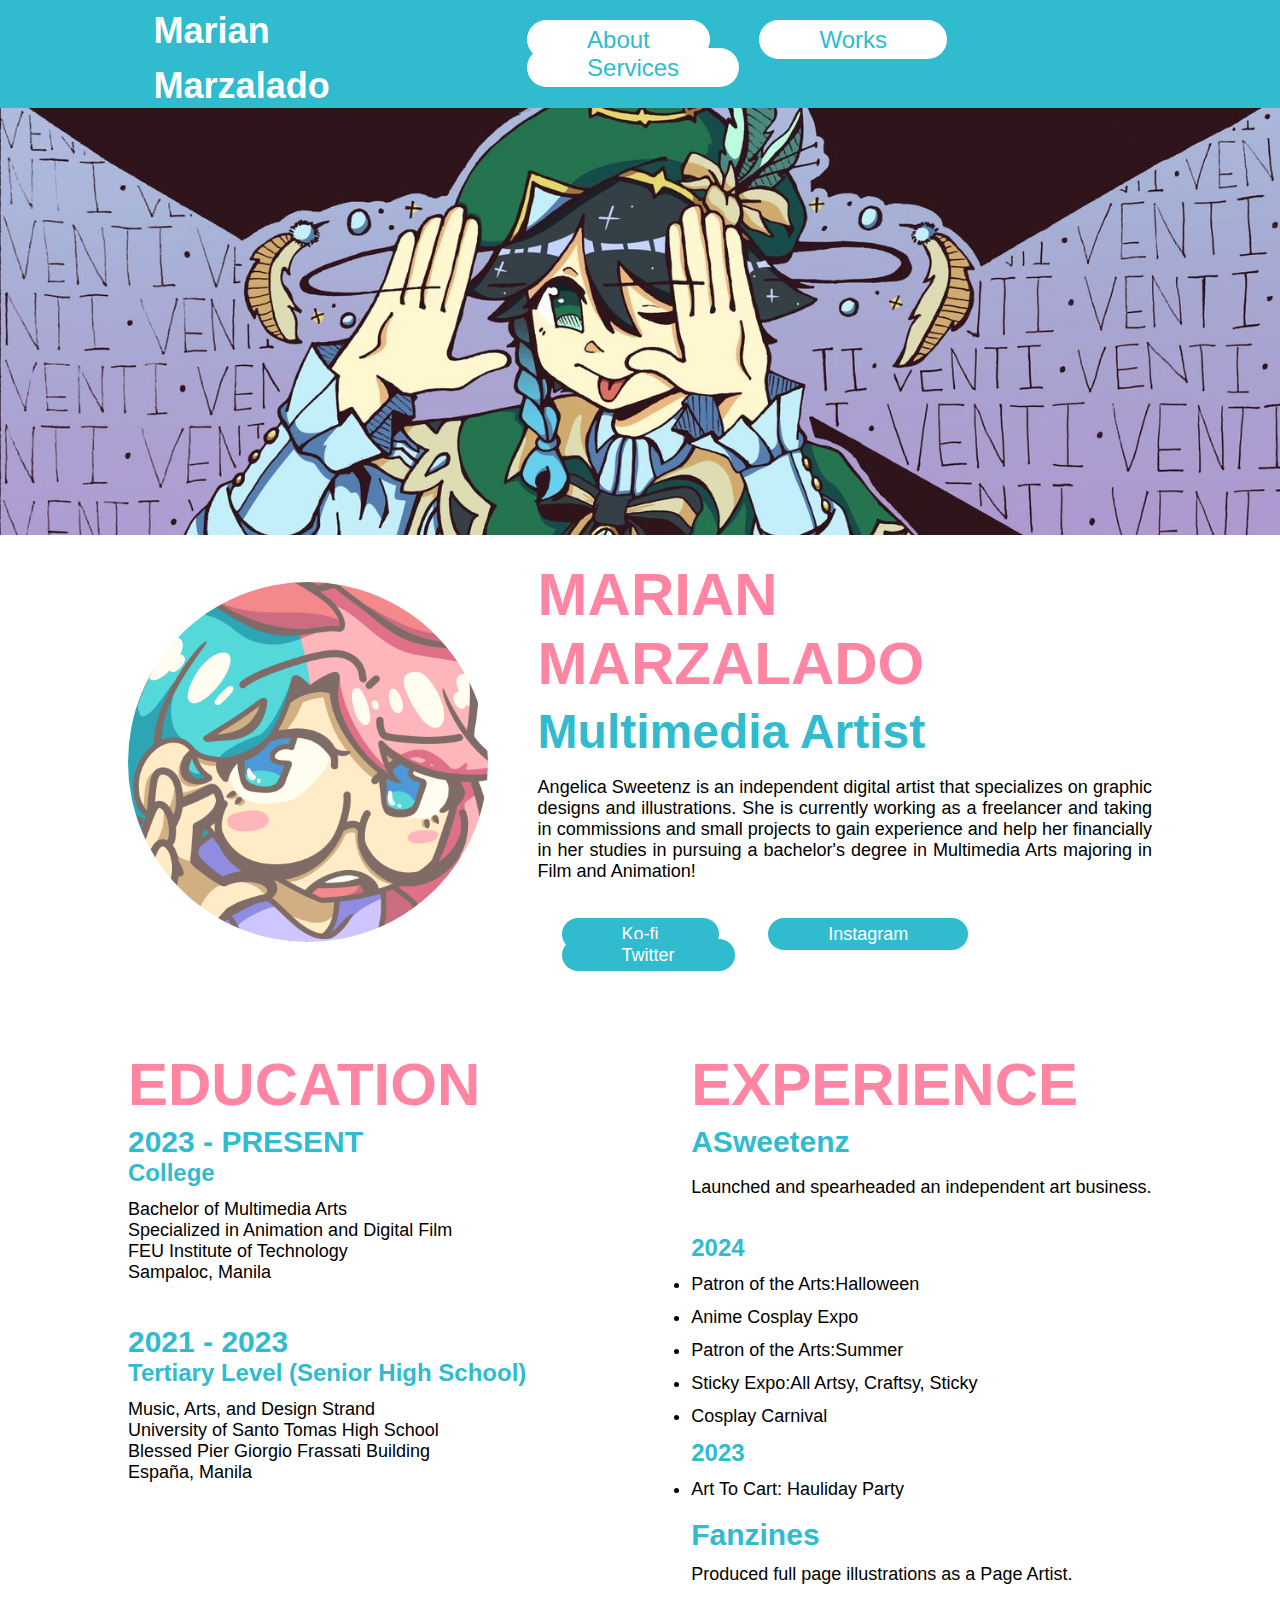
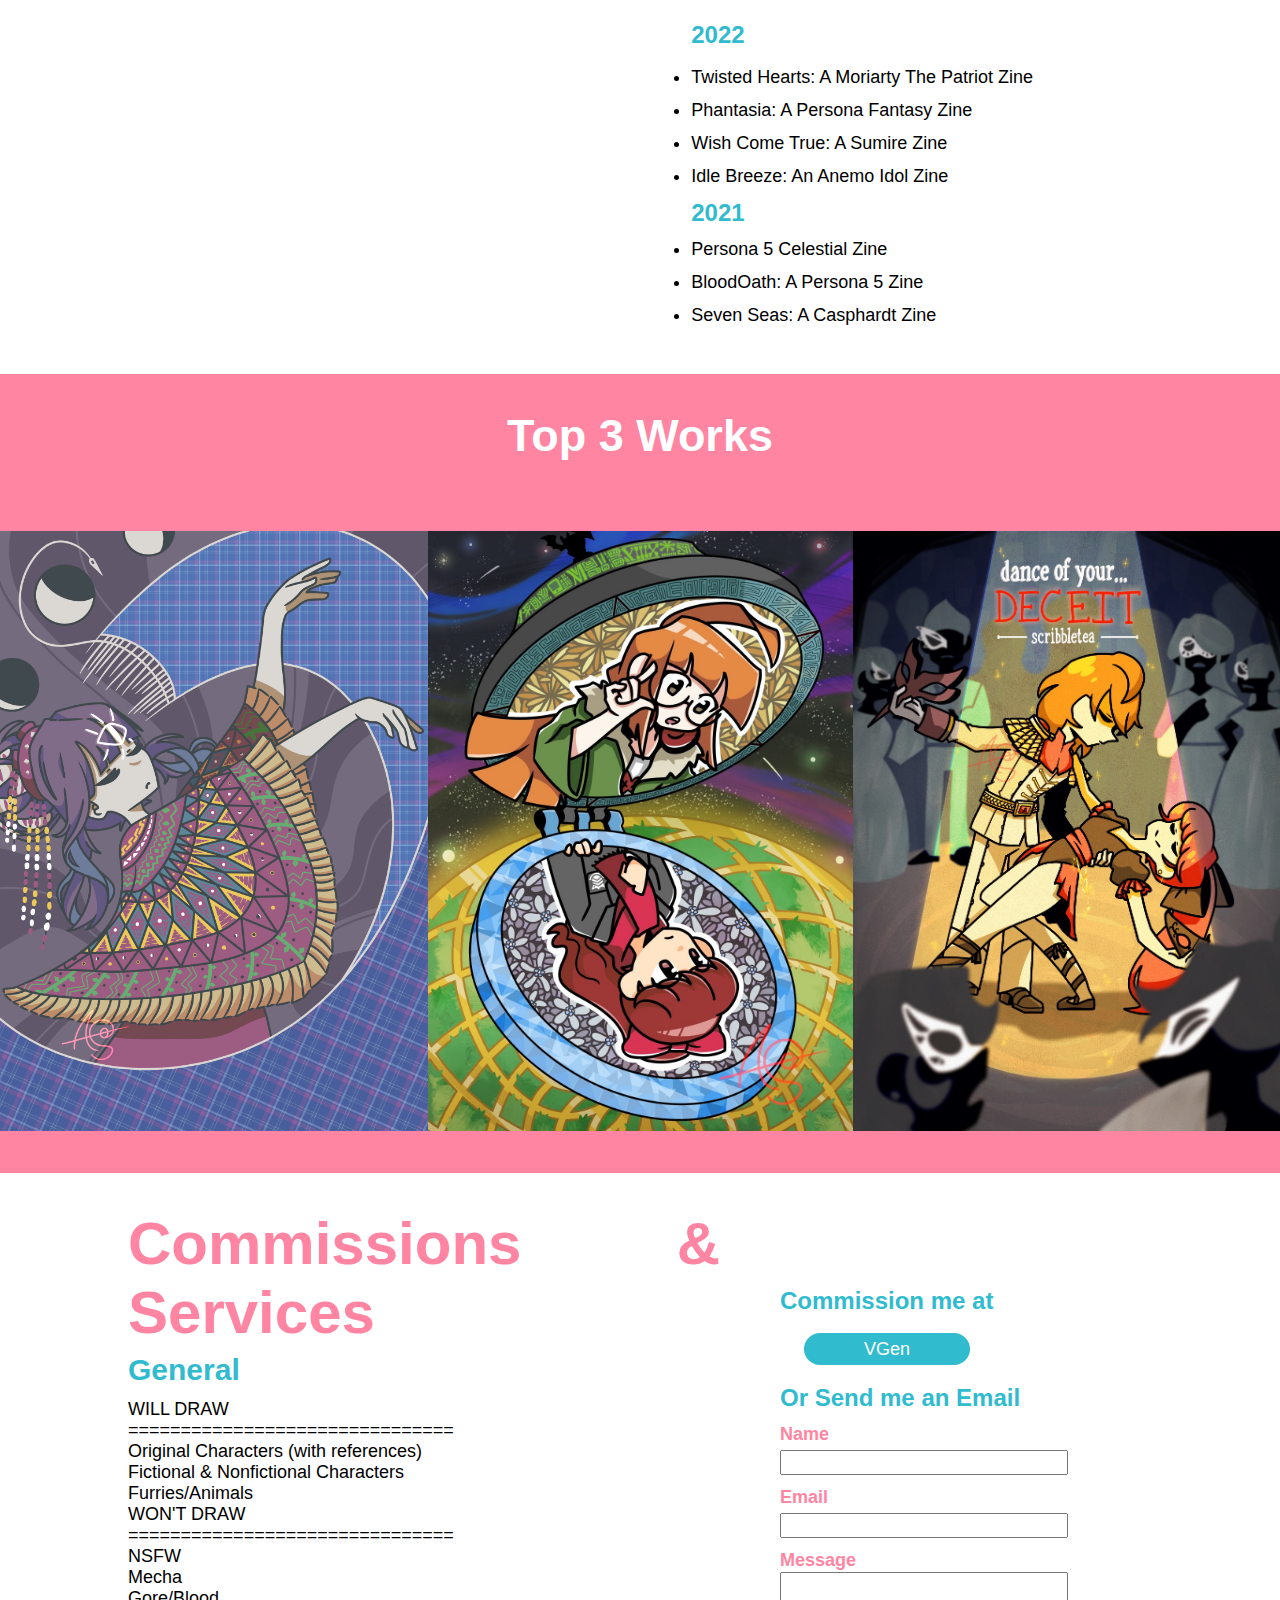
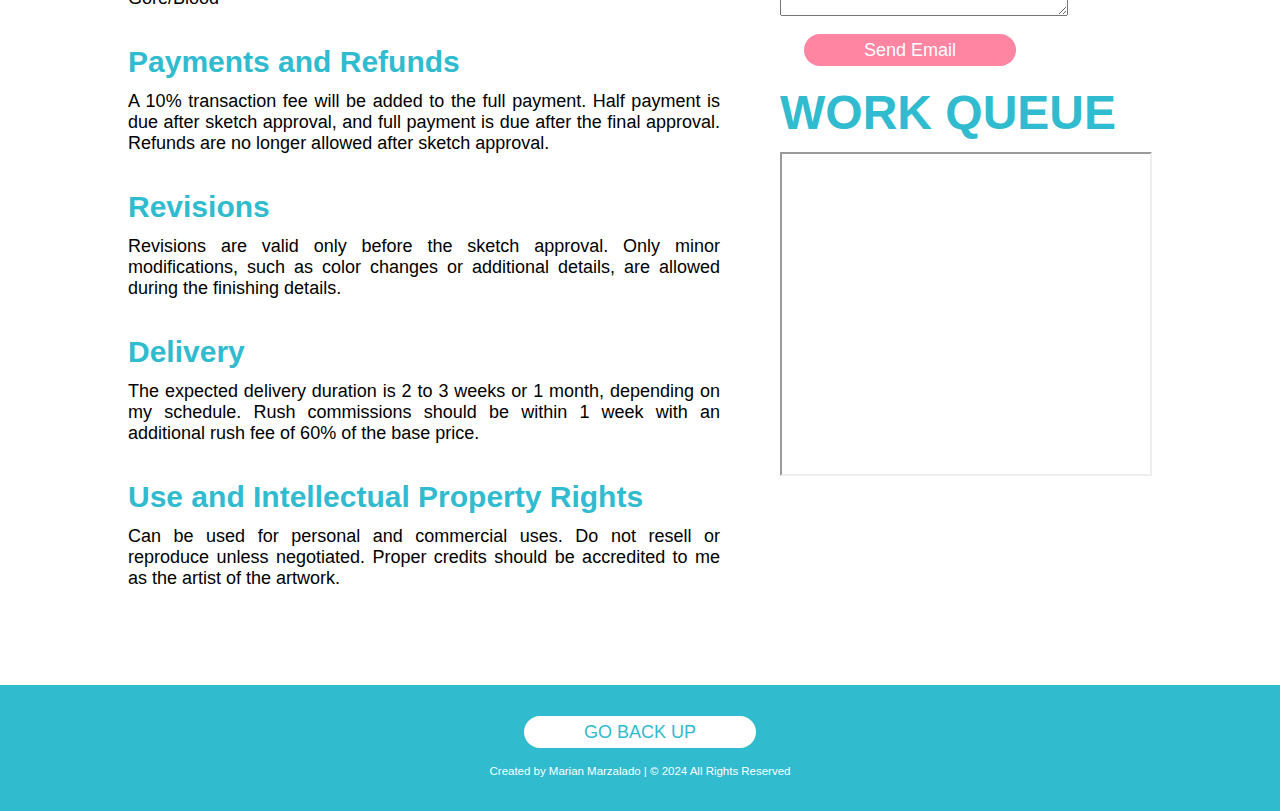
<file: index.html>
<!DOCTYPE html>
<html lang="en">

<head>
    <meta charset="UTF-8">
    <meta name="viewport" content="width=device-width, initial-scale=1.0">
    <title>Marzalado-Portfolio-TD21</title>
    <link rel="stylesheet" href="./assets/css/style.css">
</head>

<body>
    <!--navigation-->
    <nav class="navbar" id="top">
        <section class="email">
            <span>Marian Marzalado</span>
        </section>
        <section class="nav">
                <a href="#about" class="navbtn">About</a>
                <a href="#works" class="navbtn">Works</a>
                <a href="#contact" class="navbtn">Services</a>
        </section>
    </nav>

    <!--main-->
    <section>
        <img src="./assets/img/Main_Image.jpeg" class="main">
    </section>
    <div class="aboutme" id="about">
        <section>
            <img src="./assets/img/Profile.png" class="profile">
        </section>
        <section class="about">
            <h1>MARIAN MARZALADO</h1><br>
            <h2>Multimedia Artist</h2><br>
            <p>Angelica Sweetenz is an independent digital artist that specializes on graphic designs and
                illustrations. She is currently working as a freelancer and taking in commissions and small projects
                to gain experience and help her financially in her studies in pursuing a bachelor's degree in
                Multimedia Arts majoring in Film and Animation!</p><br>
                    <a href="https://ko-fi.com/asweetenz" class="social-links">Ko-fi</a>
                    <a href="https://www.instagram.com/angelicasweetenz/" class="social-links">Instagram</a>
                    <a href="https://twitter.com/ASweetenz" class="social-links">Twitter</a>
        </section>
    </div>

    <!--Education-->
    <div class="education">
        <section class="educ">
            <h1>EDUCATION</h1><br>
            <h3>2023 - PRESENT</h3>
            <h4>College</h4>
            <p>
                Bachelor of Multimedia Arts <br>
                Specialized in Animation and Digital Film <br>
                FEU Institute of Technology <br>
                Sampaloc, Manila
            </p> <br>
            <h3>2021 - 2023</h3>
            <h4>Tertiary Level (Senior High School)</h4>
            <p>
                Music, Arts, and Design Strand <br>
                University of Santo Tomas High School <br>
                Blessed Pier Giorgio Frassati Building <br>
                España, Manila
            </p>
        </section>
        <section class="exp">
            <h1>EXPERIENCE</h1><br>
            <h3>ASweetenz</h3><br>
            <p>Launched and spearheaded an independent art business.</p>
            <h4>2024</h4>
            <li>
            Patron of the Arts:Halloween
            </li>
            <li>
                Anime Cosplay Expo
            </li>
            <li>
                Patron of the Arts:Summer
            </li>
            <li>
                Sticky Expo:All Artsy, Craftsy, Sticky
            </li>
            <li>
                Cosplay Carnival
            </li>
            <br><br>
            <h4>2023</h4>
            <li>Art To Cart: Hauliday Party
            </li>
            <br><br><br>
            <h3>Fanzines</h3>
            <p>Produced full page illustrations as a Page Artist.</p>
            <h4>2022</h4><br>
            <li>Twisted Hearts: A Moriarty The Patriot Zine</li>
            <li>Phantasia: A Persona Fantasy Zine </li>
            <li>Wish Come True: A Sumire Zine</li>
            <li>Idle Breeze: An Anemo Idol Zine </li>
            <br><br>
            <h4>2021</h4>
            <li>Persona 5 Celestial Zine</li>
            <li>BloodOath: A Persona 5 Zine</li>
            <li>Seven Seas: A Casphardt Zine</li>
        </section>
    </div>

    <!--Portfolio-->
    <section class="top3" id="works">
        <h5>Top 3 Works</h5><br>
    </section>
    <section class="portfolio">
            <img src="./assets/img/Sample_1.png" class="sample">
            <img src="./assets/img/Sample_2.png" class="sample">
            <img src="./assets/img/Sample_3.png" class="sample">
    </section>
    
    <!--Contacts-->
    <div class="contact" id="contact">
        <section class="tac">
            <h1>Commissions & Services</h1><br>
            <h3>General</h3>
            <p>WILL DRAW<br>
                ===============================<br>
                Original Characters (with references)<br>
                Fictional & Nonfictional Characters<br>
                Furries/Animals
                <br>
                WON'T DRAW<br>
                ===============================<br>
                NSFW<br>
                Mecha<br>
                Gore/Blood</p>
            <h3>Payments and Refunds</h3>
            <p>A 10% transaction fee will be added to the full payment. Half payment is due after sketch approval, and full payment is due after the final approval. Refunds are no longer allowed after sketch approval.</p>
            <h3>Revisions</h3>
            <p>Revisions are valid only before the sketch approval. Only minor modifications, such as color changes or additional details, are allowed during the finishing details.</p>
            <h3>Delivery</h3>
            <p>The expected delivery duration is 2 to 3 weeks or 1 month, depending on my schedule. Rush commissions should be within 1 week with an additional rush fee of 60% of the base price.</p>
            <h3>Use and Intellectual Property Rights</h3>
            <p>Can be used for personal and commercial uses. Do not resell or reproduce unless negotiated. Proper credits should be accredited to me as the artist of the artwork.</p>
        </section>
        <section class="com">
            <h4>Commission me at</h4>
            <div class="vgenn"><a href="https://vgen.co/ASweetenz" class="vgen">VGen</a></div>
            <h4>Or Send me an Email</h4><br>
            <form>
                <div class="form">
                    <label for="name">Name</label><br>
                    <input type="text" id="name" class="forms" required>
                </div><br>
                <div class="form">
                    <label for="email">Email</label><br>
                    <input type="email" id="email" class="forms" required>
                </div><br>
                <div class="form">
                    <label for="message">Message</label><br>
                    <textarea id="message" class="forms" required></textarea>
                </div><br><br> <br>
                <a type="submit" href="mailto:angelica.sweetenz@gmail.com" class="submit">Send Email</a>
            </form>
            <h2>WORK QUEUE</h2><br><br>
            <iframe src="https://trello.com/b/ICshYMe4.html"></iframe>
        </section>
    </div>

    <!--Footer-->
    <footer>
        <div = "foot">
            <a href="#top" class="top">GO BACK UP</a><br><br>
            <span>Created by Marian Marzalado
                | &#169; 2024 All Rights Reserved</span>
        </div>
    </footer>
</body>

</html>
</file>
<file: assets/css/style.css>
*{
    padding: 0;
    margin: 0;
    box-sizing: border-box;
    font-family: Verdana, Geneva, Tahoma, sans-serif;
    font-size: 0.75em;
    text-decoration: none;
    scroll-behavior: smooth;
}

body{
    width: 100%;
    height: auto;
    background-color: white;
    overflow-x: hidden;
}

/* navbar */
.navbar{
    display: flex;
    align-items: center;
    background-color: #30BBCF;
    justify-content: space-between;
    padding-left: 12%;
    padding-right: 10%;
    height: 9rem;
}
.nav {
    width: 65%;
}
.navbtn {
    text-decoration: none;
    background-color: white;
    color: #30BBCF;
    margin-inline: 2rem;
    font-size: 2rem;
    border-radius: 3rem;
    text-align: center;
    padding: 0.5rem 5rem;
}
.email {
    width: 30%;
    color: white;
    font-size: 4rem;
    font-weight: bold;
}

/*main*/
.main {
    overflow-x: hidden;
    width: 100%;
    max-height: 10%;
    padding-bottom: 2rem;
}

.aboutme {
    display: flex;
    align-items: center;
    justify-content: space-between;
    padding-left: 10%;
    padding-right: 10%;
    padding-bottom: 2rem;
}
.profile {
    width: 30rem;
    height: 30rem;
    border-radius: 100%;
}
.about {
    width: 60%;
}
h1 {
    color: #FF85A2;
    font-size: 5rem;
}
h2 {
    color: #30BBCF;
    font-size: 4rem;
}
p {
    font-size: 1.5rem;
    text-align: justify;
    padding-top: 1rem;
    padding-bottom: 3rem;
}
.social-links{
    text-decoration: none;
    background-color: #30BBCF;
    color: white;
    margin-inline: 2rem;
    font-size: 1.5rem;
    border-radius: 3rem;
    text-align: center;
    padding: 0.5rem 5rem;
}

/*education*/
.education {
    display: flex;
    align-items: top;
    justify-content: space-between;
    padding-left: 10%;
    padding-right: 10%;
    padding-bottom: 4rem;
    padding-top: 5rem;
}
h3 {
    color: #30BBCF;
    font-size: 2.5rem;
}
h4 {
    color: #30BBCF;
    font-size: 2rem;
}
.exp {
    width: 45%;
}

li {
    font-size: 1.5rem;
    text-align: justify;
    padding-top: 1rem;
}

/*portfolio*/
.top3 {
    text-align: center;
    background-color: #FF85A2;
    color: white;
    font-size: 5rem;
    padding-top: 3rem;
}
.portfolio {
    display: flex;
    align-items: top;
    justify-content: center;
    padding-left: 10%;
    padding-right: 10%;
    padding-bottom: 3.5rem;
    background-color: #FF85A2;
}
.sample {
    width: auto;
    height: 50rem;
}

/*contacts*/
.contact {
    display: flex;
    align-items: top;
    justify-content: space-between;
    padding-left: 10%;
    padding-right: 10%;
    padding-bottom: 5rem;
    padding-top: 3rem;
}

.tac{
    text-align: justify;
    padding-right: 5rem;
}

.com {
    padding-top: 6.5rem;
    width: 65%;
}
.vgenn {
    padding-top: 2rem;
    padding-bottom: 2rem;
}
.vgen{
    text-decoration: none;
    background-color: #30BBCF;
    color: white;
    margin-inline: 2rem;
    font-size: 1.5rem;
    border-radius: 3rem;
    text-align: center;
    padding: 0.5rem 5rem;
}
form {
    padding-bottom: 2rem;
}
.form {
    color: #FF85A2;
    font-size: 2rem;
    font-weight: bold;
    display: block;
    unicode-bidi: isolate;
}
.forms {
    font-size: 1.5rem;
    text-align: justify;
    width: 24rem;
}
.submit {
    text-decoration: none;
    background-color: #FF85A2;
    color: white;
    margin-inline: 2rem;
    font-size: 1.5rem;
    border-radius: 3rem;
    padding: 0.5rem 5rem;
}

iframe {
    width: 31rem;
    height: 27rem;
}

/*footer*/
footer {
    display: flex;
    align-items: center;
    background-color: #30BBCF;
    justify-content: center;
    text-align: center;
    height: 8rem;
    color: white;
    font-size: 1.7rem;
    font-weight: lighter;
    padding-top: 5.5rem;
    padding-bottom: 5rem;
}
.top {
    text-decoration: none;
    background-color: white;
    color: #30BBCF;
    margin-inline: 2rem;
    font-size: 1.5rem;
    border-radius: 3rem;
    text-align: center;
    padding: 0.5rem 5rem;
}
</file>
